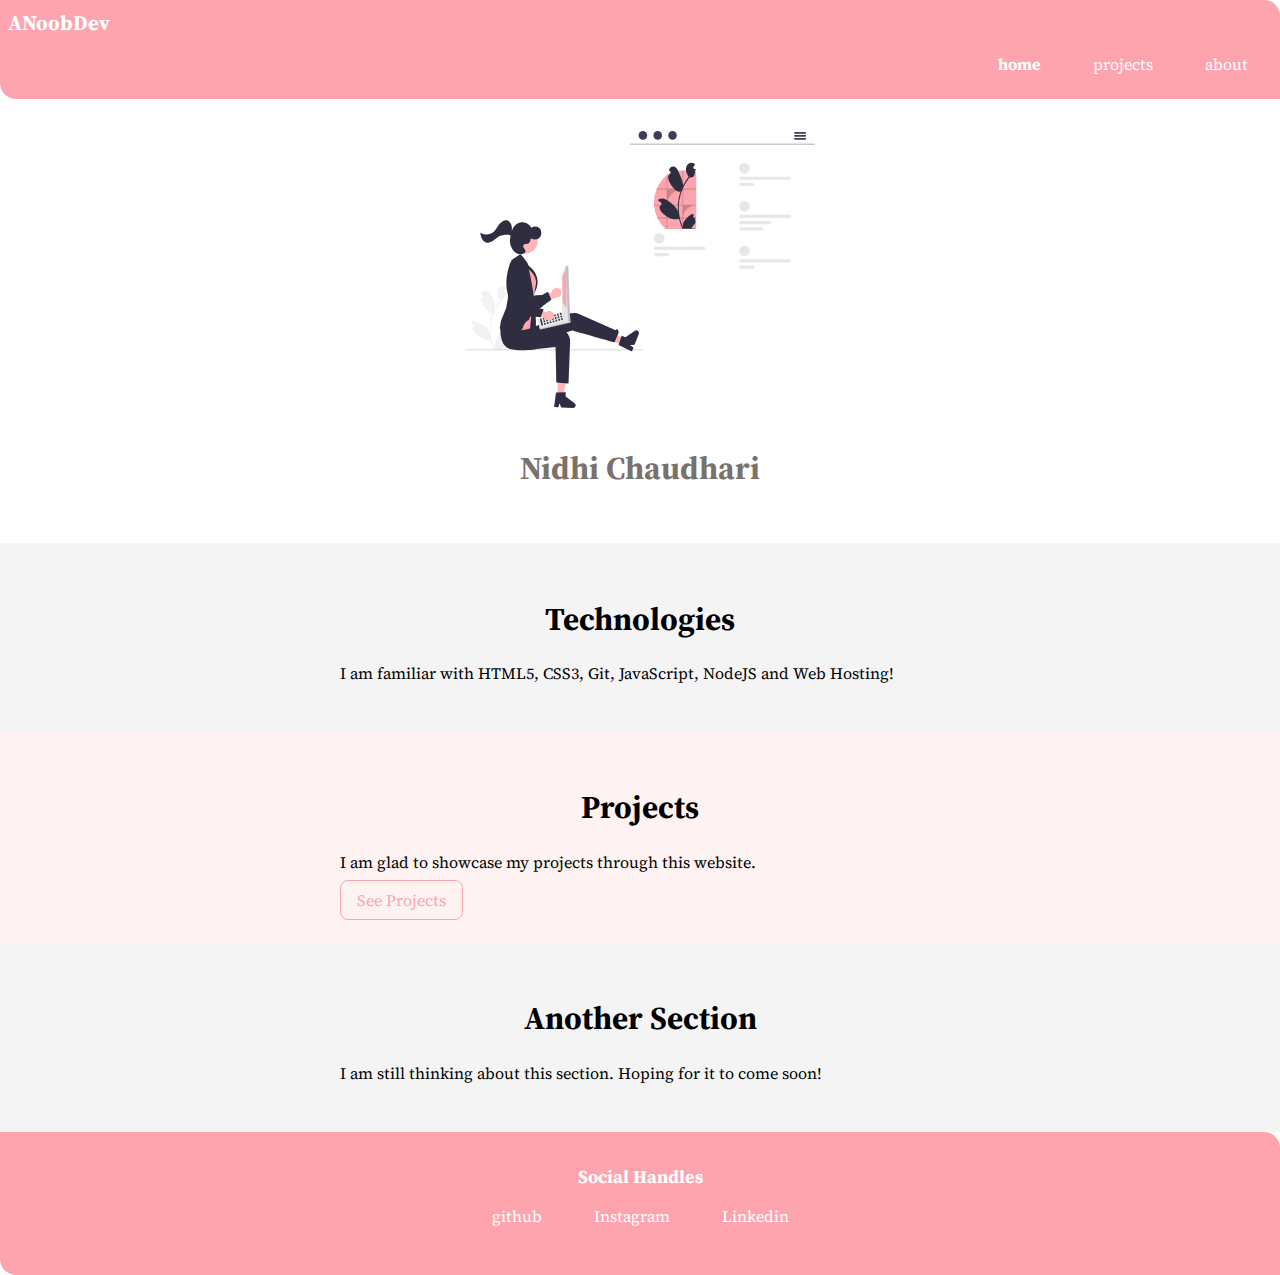
<file: index.html>
<!DOCTYPE html>
<html lang="en">
<head>
    <meta charset="UTF-8">
    <meta http-equiv="X-UA-Compatible" content="IE=edge">
    <meta name="viewport" content="width=device-width, initial-scale=1.0">
    <title>Home | Portfolio</title>
    <link href="/styles.css" rel="stylesheet"/>
</head>
<body>
    
    <nav class="navigation">
        <div class="nav-brand">ANoobDev</div>
    <ul class="list-non-bullet nav-pills">
        <li class="list-item-inline">
            <a class="link link-active" href="/">home</a>
        </li>
        <li class="list-item-inline"> 
            <a class="link" href="/projects.html">projects</a>
        </li>
        <li class="list-item-inline" >
            <a class="link" href="/about.html">about</a>
        </li>
    </ul>
    </nav>
    <header class="hero">
        <img class="hero-img" src="/images/image.svg"/>
        <h1 class="hero-heading">Nidhi Chaudhari</h1>
    </header>
    <section class="section">
        <div class="container container-center">
    <h1>Technologies</h1>
    <p>I am familiar with HTML5, CSS3, Git, JavaScript, NodeJS and Web Hosting!</p>
</div>
 </section>
    
    <section class="section ow">
        <div class="container container-center">
        <h1>Projects</h1>
        <p>I am glad to showcase my projects through this website.</p>
        <a class="link secondary-link" href="/">See Projects</a>
    </div>
        </section>
        <section class="section">
            <div class="container container-center">
        <h1>Another Section</h1>
        <p>I am still thinking about this section. Hoping for it to come soon!</p>
    </div>
     </section>
     <footer class="footer">
        <div class="footer-header">Social Handles</div>
        <ul class="social-links list-non-bullet">
            <li class="list-item-inline"><a class="link"  href="https://github.com/NidhiChaudhari" >github </a></li>
            <li class="list-item-inline"> <a class="link"  href="/" >Instagram </a> </li>
            <li class="list-item-inline"> <a class="link"  href="/" >Linkedin </a></li>
        </ul>
    </footer>
</body>
</html>
</file>
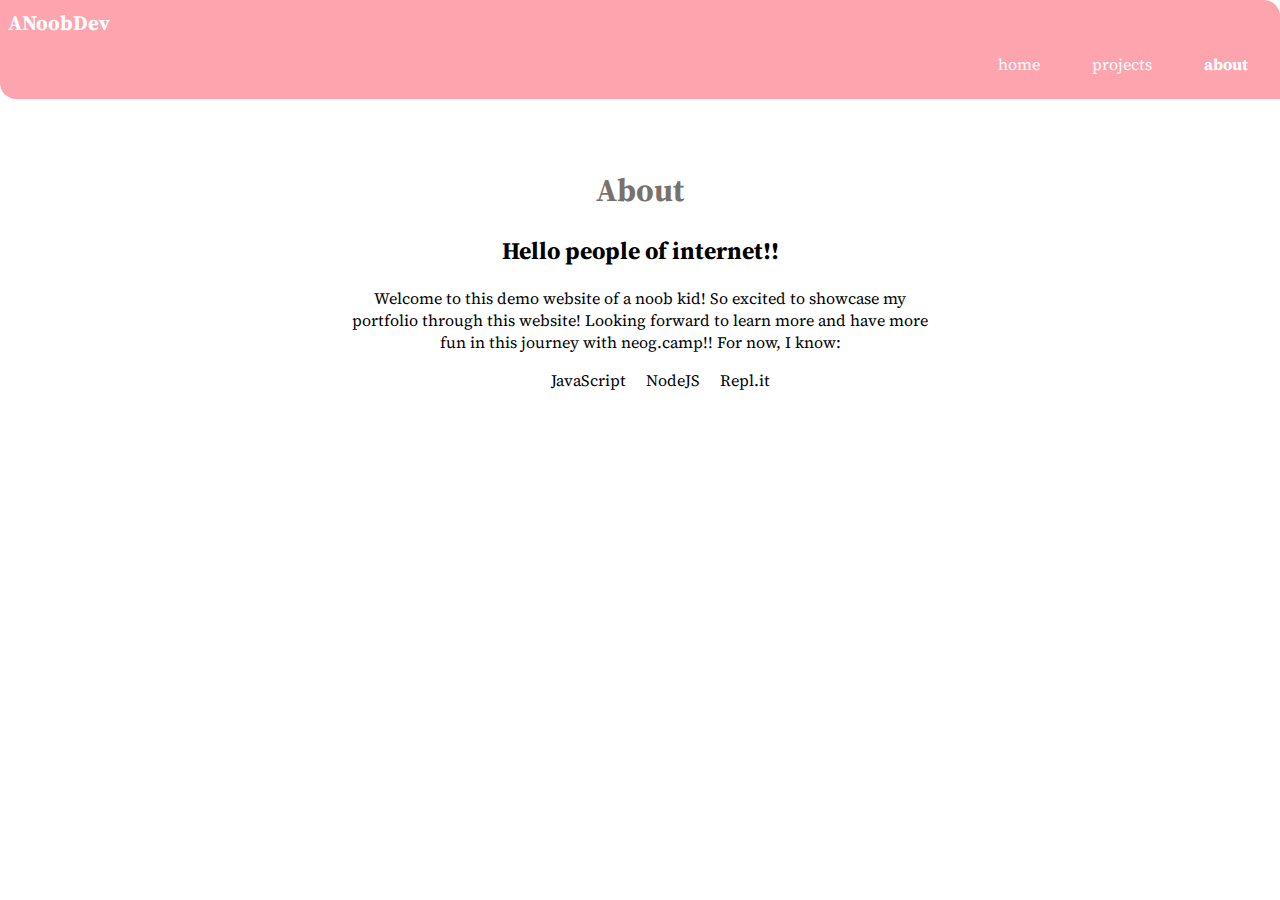
<file: about.html>
<!DOCTYPE html>
<html lang="en">
<head>
    <meta charset="UTF-8">
    <meta http-equiv="X-UA-Compatible" content="IE=edge">
    <meta name="viewport" content="width=device-width, initial-scale=1.0">
    <title>About | Nidhi Chaudhari</title>
    <link href="/styles.css" rel="stylesheet"/>
</head>
<body>
    <nav class="navigation">
        <div class="nav-brand">ANoobDev</div>
    <ul class="list-non-bullet nav-pills">
        <li class="list-item-inline">
            <a class="link " href="/">home</a>
        </li>
        <li class="list-item-inline"> 
            <a class="link" href="/projects.html">projects</a>
        </li>
        <li class="list-item-inline" >
            <a class="link link-active" href="/about.html">about</a>
        </li>
    </ul>
    </nav>
    <header class="hero">
        
        <h1 class="hero-heading">About</h1>
    
        <p><h2>Hello people of internet!!</h2></p>
            <div class="container container-center">
                Welcome to this demo website of a noob kid!

So excited to showcase my portfolio through this website!

Looking forward to learn more and have more fun in this journey with neog.camp!!

For now, I know:
<ul class="list-non-bullet">
<li class="list-item-inline">JavaScript</li>
<li class="list-item-inline">NodeJS</li>
<li class="list-item-inline">Repl.it</li>
</ul>

</div>
</header>
</body>
</html>
</file>
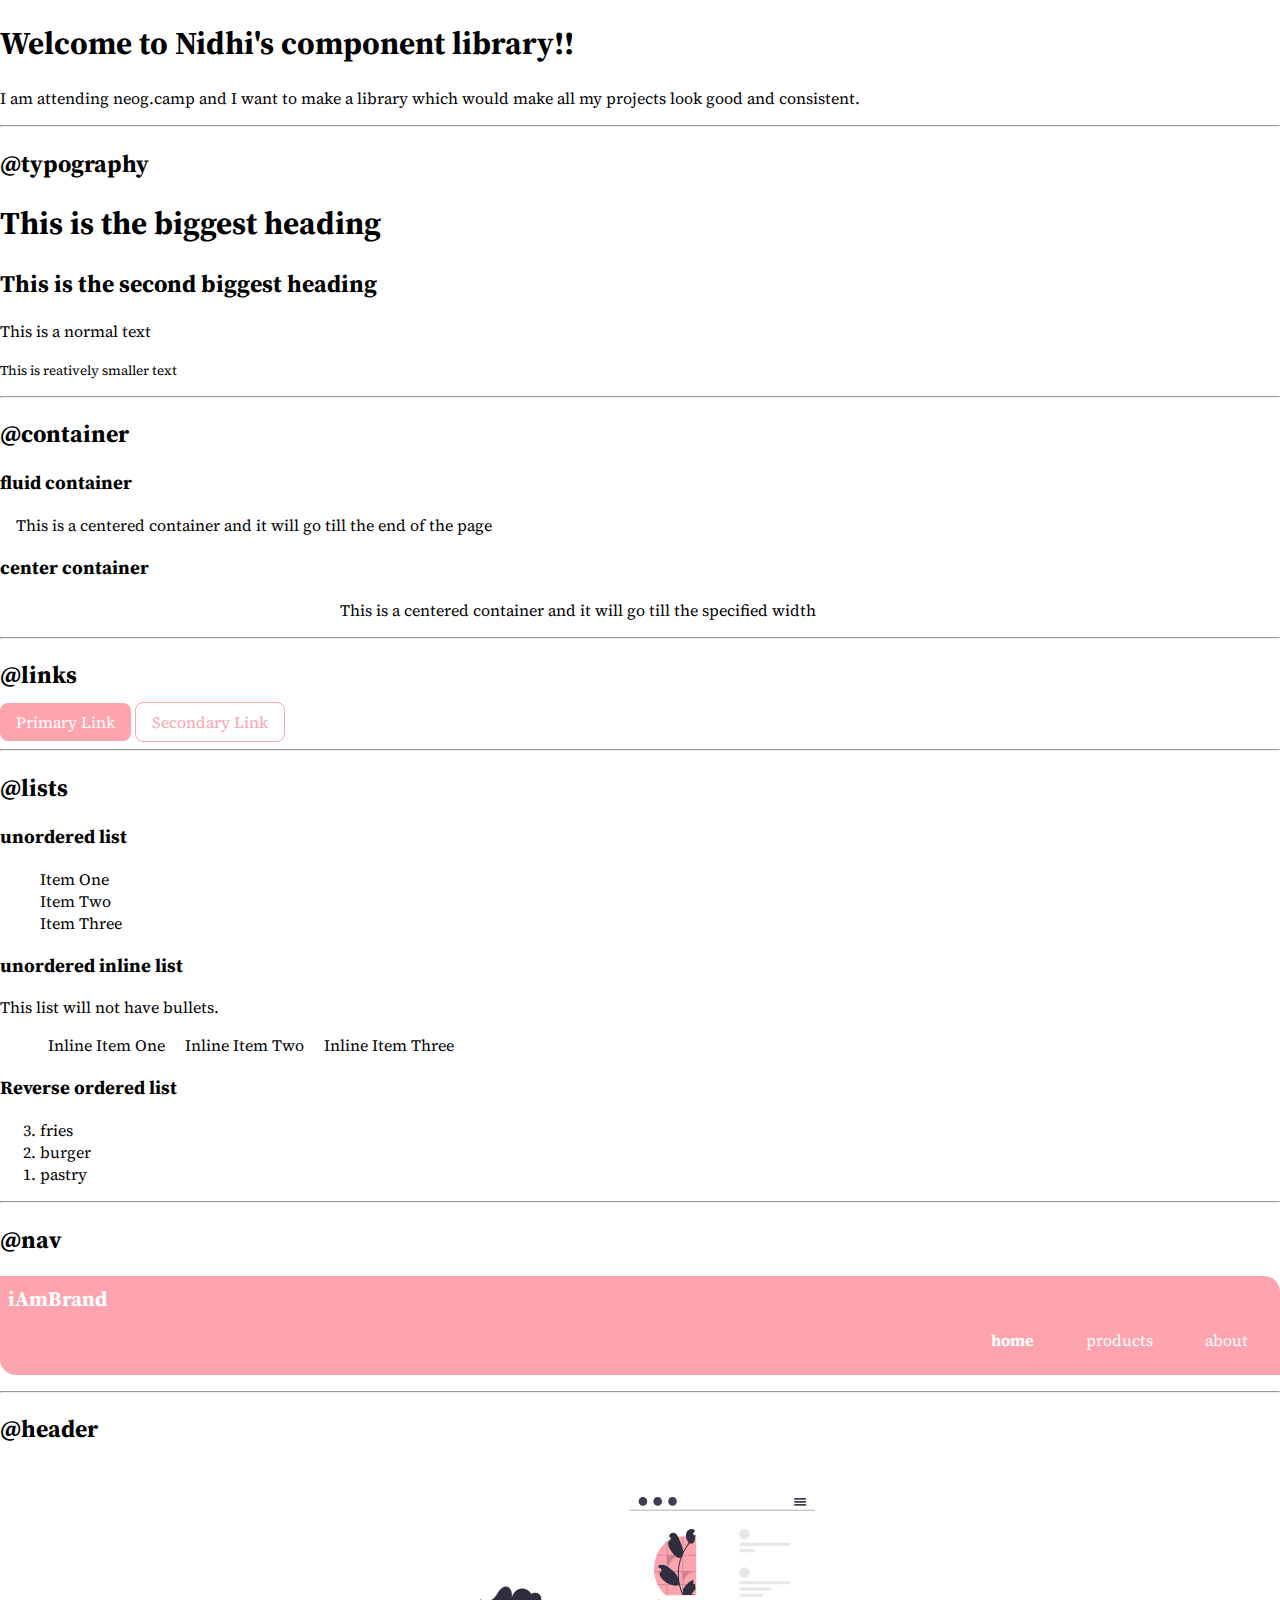
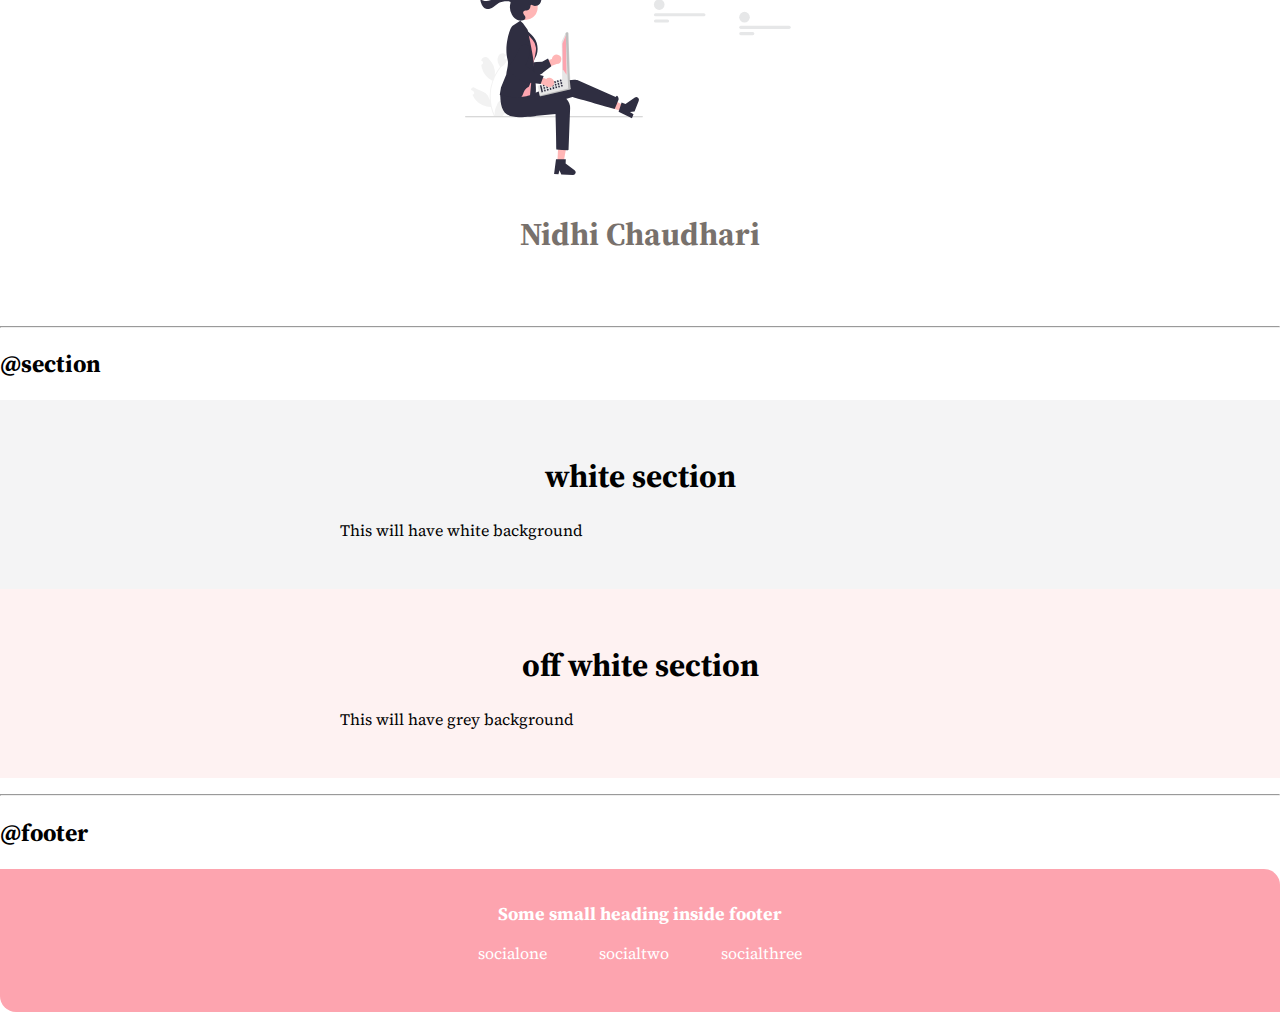
<file: lib/components.html>
<!DOCTYPE html>
<html lang="en">
<head>
    <meta charset="UTF-8">
    <meta http-equiv="X-UA-Compatible" content="IE=edge">
    <meta name="viewport" content="width=device-width, initial-scale=1.0">
    <title>Component Library</title>
   
    <link href="/styles.css" rel="stylesheet"/>
</head>
<body>

   <h1>Welcome to Nidhi's component library!!</h1> 
   <p>I am attending neog.camp and I want to make a library which would make all my projects look good and consistent.</p>

   <hr>

   <h2>@typography</h2>

   <h1> This is the biggest heading</h1>
   <h2> This is the second biggest heading</h2>
   <p> This is a normal text</p>
   <small> This is reatively smaller text</small>
   <hr>

   <h2>@container</h2>

   <h3>fluid container</h3>
   <div class="container">This is a centered container and it will go till the end of the page</div>

   <h3>center container</h3>
   <div class="container container-center">This is a centered container and it will go till the specified width</div>
   <hr>

   <h2>@links</h2>

   <a class="link primary-link" href="/">Primary Link</a>
   <a class="link secondary-link" href="/">Secondary Link</a>
   <hr>

   <h2>@lists</h2>
   <h3>unordered list</h3>
   <ul class="list-non-bullet">
    <li>Item One</li>
    <li>Item Two</li>
    <li>Item Three</li>
   </ul>

   <h3>unordered inline list</h3>
   <p>This list will not have bullets.</p>
   <ul class="list-non-bullet">
    <li class="list-item-inline">Inline Item One</li>
    <li class="list-item-inline">Inline Item Two</li>
    <li class="list-item-inline">Inline Item Three</li>
   </ul>

   <h3>Reverse ordered list</h3>
   <ol reversed>
    <li>fries</li>
    <li>burger</li>
    <li>pastry</li>
   </ol>
   <hr>

   <h2>@nav</h2>
   <nav class="navigation">
    <div class="nav-brand">iAmBrand</div>
<ul class="list-non-bullet nav-pills">
    <li class="list-item-inline">
        <a class="link link-active" href="/">home</a>
    </li>
    <li class="list-item-inline"> 
        <a class="link" href="/">products</a>
    </li>
    <li class="list-item-inline" >
        <a class="link" href="/">about</a>
    </li>
</ul>
</nav>
<hr>
<h2>@header</h2>
<header class="hero">
    <img class="hero-img" src="/images/image.svg"/>
    <h1 class="hero-heading">Nidhi Chaudhari</h1>
</header>
    <hr>
    <h2>@section</h2>
    <section class="section">
        <div class="container container-center">
    <h1>white section</h1>
    <p>This will have white background</p>
</div>
 </section>
    
    <section class="section ow">
        <div class="container container-center">
        <h1>off white section</h1>
        <p>This will have grey background</p>
    </div>
        </section>
        <hr>
        <h2>@footer</h2>
    <footer class="footer">
        <div class="footer-header">Some small heading inside footer</div>
        <ul class="social-links list-non-bullet">
            <li class="list-item-inline"><a class="link"  href="/" >socialone </a></li>
            <li class="list-item-inline"> <a class="link"  href="/" >socialtwo </a> </li>
            <li class="list-item-inline"> <a class="link"  href="/" >socialthree </a></li>
        </ul>
    </footer>

  


</body>
</html>
</file>
<file: styles.css>
@import url('https://fonts.googleapis.com/css2?family=Lora:wght@400;700&family=Source+Serif+Pro:wght@400;700&display=swap');
:root {
    --primary-color: #fda4af;
    --light-color:#fef2f2;
    --dark-color: #78716c;
    --another-color:#fee2e2;
    --footer-color: #f4f4f5;
}
body {
    font-family: 'Lora', serif;
font-family: 'Source Serif Pro', serif;
margin: 0px
}
hr {
    margin: 1rem 0rem;
}
/* container */
.container{
    padding-left: 1rem;
    padding-right: 1rem;
}
.container-center{
   max-width: 600px;
   margin: auto;
}
/* links */
.link {
    text-decoration: none;
    padding: 0.5rem 1rem;
}
.primary-link {
    background-color: var(--primary-color);
    border-radius: 0.5rem;
    color:white;
}
.secondary-link {
    color: var(--primary-color);
    border-radius: 0.5rem;
    border:1px solid var(--primary-color);
    
}
/* lists */
.list-non-bullet {
    list-style: none;
}
.list-item-inline {
    display: inline;
    padding: 0rem 0.5rem;
}
/* navigation */
.navigation{
    background-color: var(--primary-color);
    color: white;
    padding: 0.5rem;
    border-bottom-left-radius: 1rem;
    border-top-right-radius: 1rem;
}
.navigation .nav-brand{
    font-weight: bold;
    font-size: 1.3rem;
}
.navigation .nav-pills {
    text-align: right;
}
.navigation .link {
    
    color: white;
}
.navigation .link-active{
    font-weight: bold;
}
.hero {
    padding: 2rem;
    text-align: center;
    
}
.hero .hero-img{
    width: 350px;
    display: block;
    margin:auto
}
.hero-heading {
    text-align: center;
    padding-top: 1rem;
    color: var(--dark-color);
}
/* sections */
   /* background-color: var(--another-color); */
.section{
    padding: 2rem;
    background-color: var(--footer-color);
}
.section h1 {
text-align: center;

}
.ow {
    background-color:var(--light-color)
}
/* footers */
.footer{
    background-color: var(--primary-color);
    padding: 2rem 1rem;
    text-align: center;
    color:white;
    border-top-right-radius: 1rem;
    border-bottom-left-radius: 1rem;
   

}
.footer .link {
    color: white
}
.footer ul{
    padding-inline-start: 0px;
}
.footer .footer-header {
    font-weight: bold;
    font-size: large;
}
</file>
